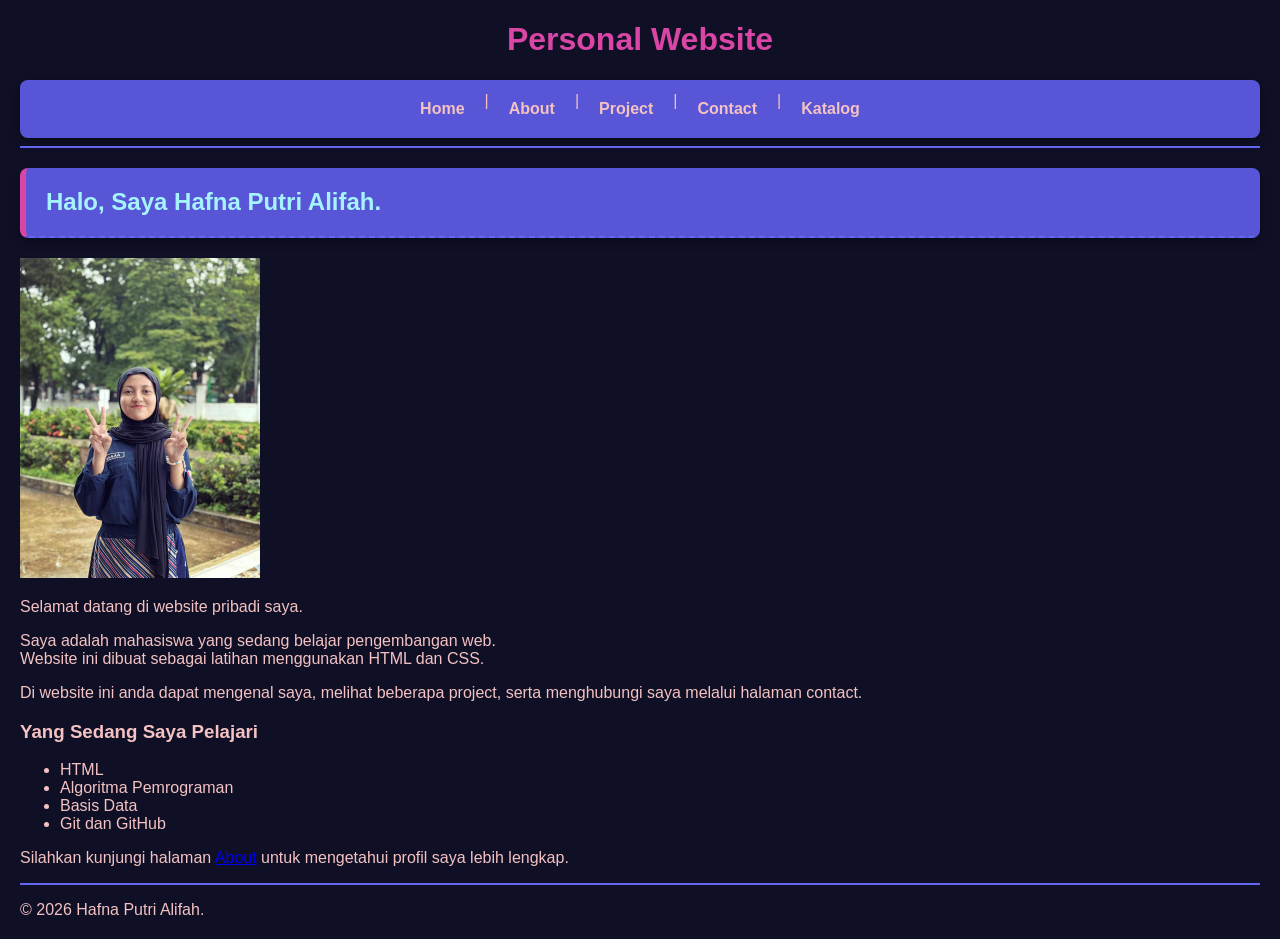
<file: index.html>
<!DOCTYPE html>
<html lang="id">
<head>
    <meta charset="UTF-8">
    <title>Home</title> 
    <link rel="stylesheet" href="style.css">
</head>
<body>
    <h1>Personal Website</h1>
    
    
    <nav class="menu-nav">
        <a href="index.html">Home</a> |
        <a href="2-about.html">About</a> |
        <a href="3-project.html">Project</a> |
        <a href="4-contact.html">Contact</a> |
        <a href="5-katalog.html">Katalog</a>
    </nav>

    <hr>
    
    <h2 id="kotak-profil">Halo, Saya Hafna Putri Alifah.</h2>
    <img src="assett/hafna.jpeg" alt="Foto profil mahasiswa" width="240" />

    
    <p>Selamat datang di website pribadi saya.</p>

    <p>Saya adalah mahasiswa yang sedang belajar pengembangan web.<br />Website ini dibuat sebagai latihan menggunakan HTML dan CSS.</p>
    <p>Di website ini anda dapat mengenal saya, melihat beberapa project, serta menghubungi saya melalui halaman contact.</p>
    
    <h3>Yang Sedang Saya Pelajari</h3>
    <ul>
        <li>HTML</li>
        <li>Algoritma Pemrograman</li>
        <li>Basis Data</li>
        <li>Git dan GitHub</li>
    </ul>

    <p>
        Silahkan kunjungi halaman <a href="2-about.html">About</a> untuk mengetahui profil saya lebih lengkap.
    </p>

    <hr />
    <p>©️ 2026 Hafna Putri Alifah.</p>
</body>
</html>
</file>
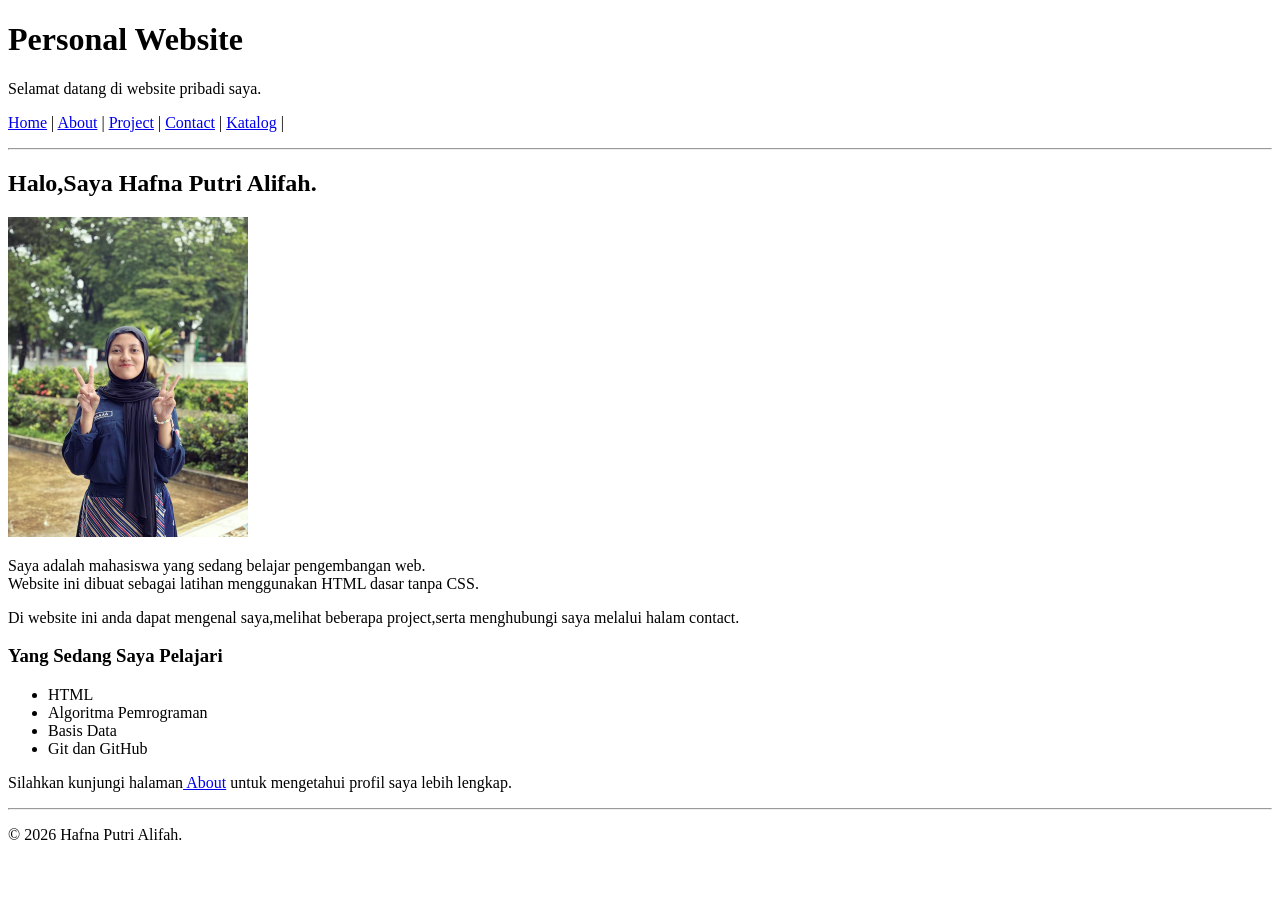
<file: 1-index.html>
<!DOCTYPE html>
<html lang="id">
<head>
<meta charset="UTF-8">
<title>Home</title>
</head>
<body>
<h1>Personal Website</h1>
<p>Selamat datang di website pribadi saya.</p>
<nav>
<a href="1-index.html">Home</a> |
 <a href="2-about.html">About</a> |
<a href="3-project.html">Project</a> |
<a href="4-contact.html">Contact</a> |
<a href="5-katalog.html">Katalog</a> |
</nav>
<p>
<hr>
<h2 id="tentang">Halo,Saya Hafna Putri Alifah.</h2>
<img src="assett/hafna.jpeg" alt="Foto profil mahasiswa" width="240" />
<p>Saya adalah mahasiswa yang sedang belajar pengembangan web.<br />Website ini dibuat sebagai latihan menggunakan HTML dasar tanpa CSS.<p>
<p>Di website ini anda dapat mengenal saya,melihat beberapa project,serta menghubungi saya melalui halam contact.</p>
<h3>Yang Sedang Saya Pelajari</h3>
<ul>
<li>HTML</li>
<li>Algoritma Pemrograman</li>
<li>Basis Data</li>
<li>Git dan GitHub</li>
</ul>
<p>
    Silahkan kunjungi halaman<a href="2-about.html"> About</a> untuk mengetahui profil saya lebih lengkap.
</p>
<hr />
<p>© 2026 Hafna Putri Alifah.</p>
</body>
</html>
</file>
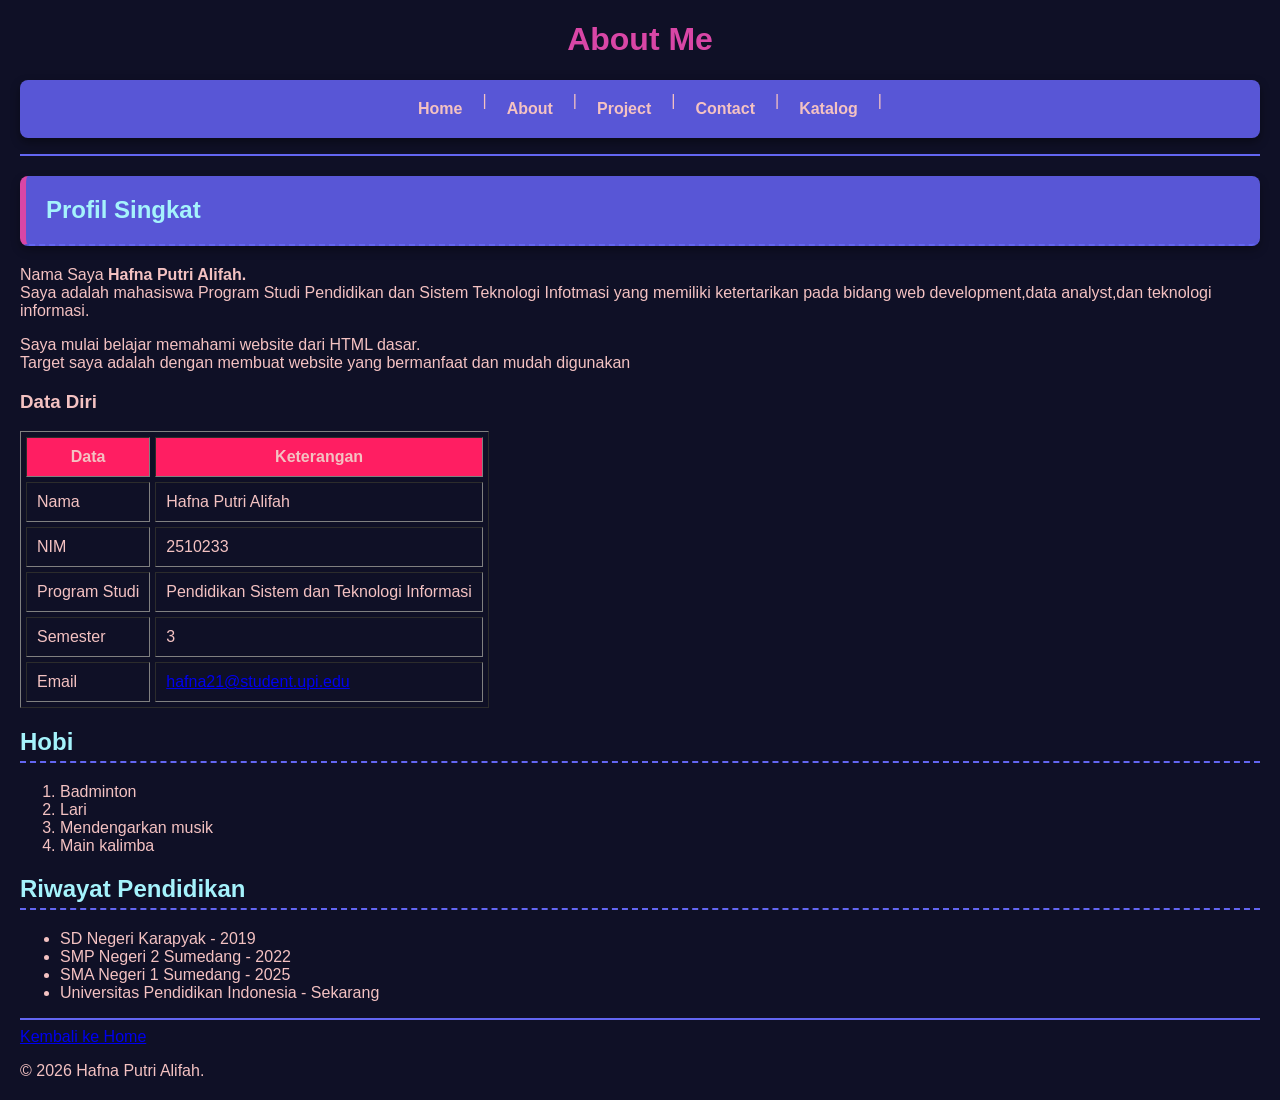
<file: 2-about.html>
<!DOCTYPE html>
<html lang="id">
<head>
<meta charset="UTF-8">
<title>About</title>
<link rel="stylesheet" href="style.css">
</head>
<body>
<h1>About Me</h1>
<nav class="menu-nav">
<a href="index.html">Home</a> |
<a href="2-about.html">About</a> |
<a href="3-project.html">Project</a> |
<a href="4-contact.html">Contact</a> |
<a href="5-katalog.html">Katalog</a> |

</nav>
<p>
<hr>
<h2 id="kotak-profil">Profil Singkat</h2>
<p>Nama Saya <strong>Hafna Putri Alifah.</strong> <br> Saya adalah mahasiswa Program Studi Pendidikan dan Sistem Teknologi Infotmasi yang memiliki ketertarikan pada bidang web development,data analyst,dan teknologi informasi.<p>
<p>Saya mulai belajar memahami website dari HTML dasar.<br> Target saya adalah dengan membuat website yang bermanfaat dan mudah digunakan</p>
<h3>Data Diri</h3>

<table border="1" cellspacing="5" cellpadding="10">

<tr style="background-color: rgb(255, 30, 98);">
    <th>Data</th>
    <th>Keterangan</th>
</tr>

<tr>
    <td>Nama</td>
    <td>Hafna Putri Alifah</td>
</tr>

<tr>
    <td>NIM</td>
    <td>2510233</td>
</tr>

<tr>
    <td>Program Studi</td>
    <td>Pendidikan Sistem dan Teknologi Informasi</td>
</tr>

<tr>
    <td>Semester</td>
    <td>3</td>
</tr>

<tr>
    <td>Email</td>
    <td>
        <a href="mailto:hafna21@student.upi.edu">
            hafna21@student.upi.edu
        </a>
    </td>
</tr>

</table>

<h2>Hobi</h2>

<ol>
    <li>Badminton</li>
    <li>Lari</li>
    <li>Mendengarkan musik</li>
    <li>Main kalimba</li>
</ol>

<h2>Riwayat Pendidikan</h2>

<ul>
    <li>SD Negeri Karapyak - 2019</li>
    <li>SMP Negeri 2 Sumedang - 2022</li>
    <li>SMA Negeri 1 Sumedang - 2025</li>
    <li>Universitas Pendidikan Indonesia - Sekarang</li>
</ul>
<hr>
<a href="index.html"> Kembali ke Home</a>
<p>© 2026 Hafna Putri Alifah.</p>
</file>
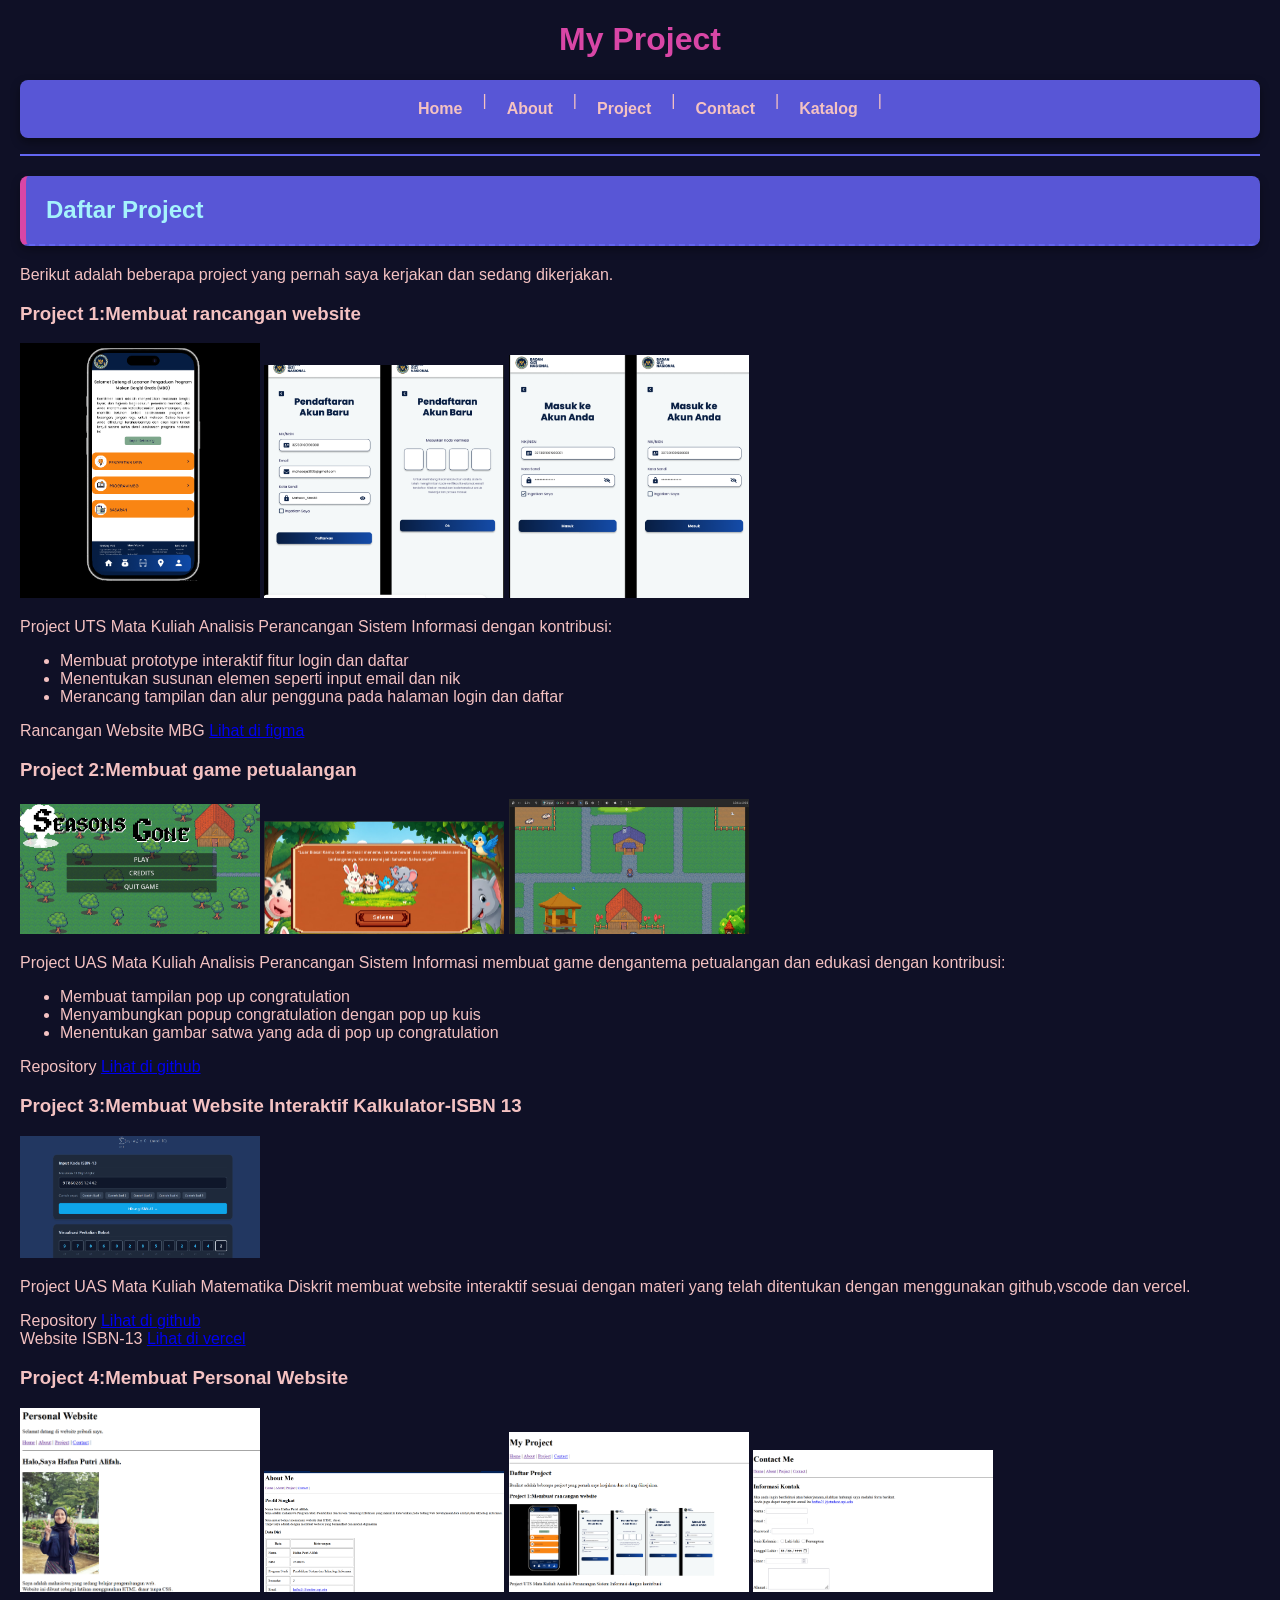
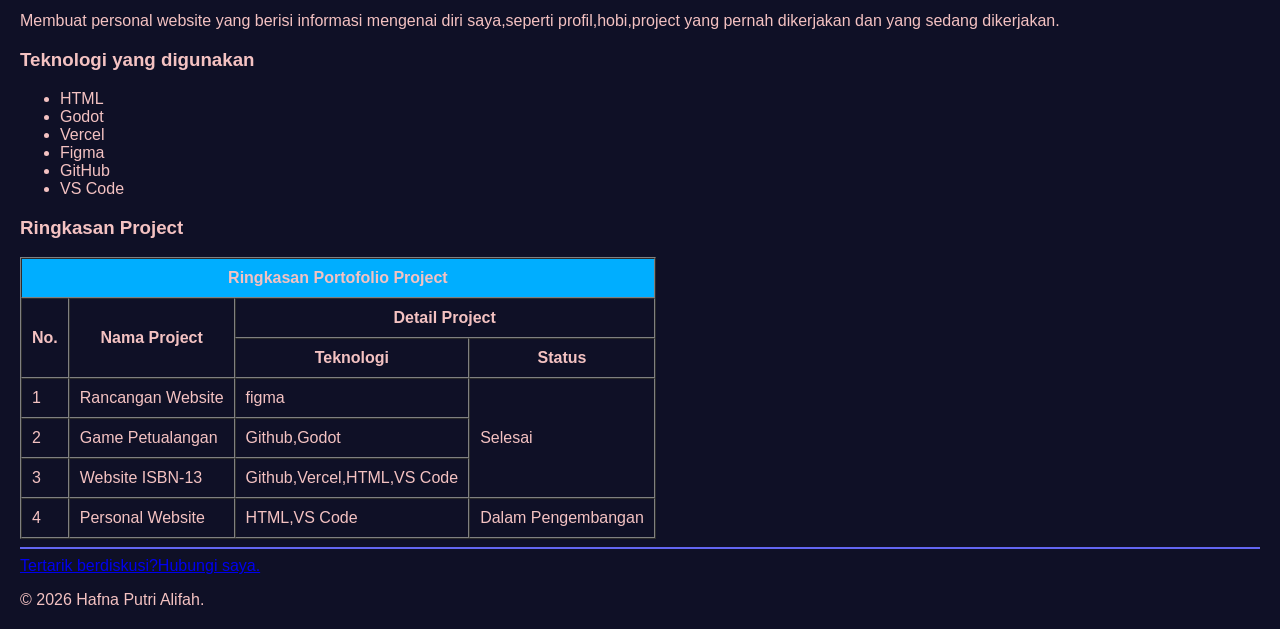
<file: 3-project.html>
<!DOCTYPE html>
<html lang="id">
<head>
<meta charset="UTF-8">
<title>Project</title>
<link rel="stylesheet" href="style.css">
</head>
<body>
<h1>My Project</h1>
<nav class="menu-nav">
<a href="index.html">Home</a> |
<a href="2-about.html">About</a> |
<a href="3-project.html">Project</a> |
<a href="4-contact.html">Contact</a> |
<a href="5-katalog.html">Katalog</a> |
</nav>
<p>
<hr>

<h2 id="project-kotak">Daftar Project</h2>
<p>Berikut adalah beberapa project yang pernah saya kerjakan dan sedang dikerjakan.</p>
<h3>Project 1:Membuat rancangan website</h3>
<img src="assett/web.png" width="240" />
<img src="assett/login.png" width="240" />
<img src="assett/daftar.png" width="240" />
<p>Project UTS Mata Kuliah Analisis Perancangan Sistem Informasi dengan kontribusi:</p>
<ul>
    <li>Membuat prototype interaktif fitur login dan daftar</li>
    <li>Menentukan susunan elemen seperti input email dan nik</li>
    <li>Merancang tampilan dan alur pengguna pada halaman login dan daftar</li>
</ul>
Rancangan Website MBG <a href="https://www.figma.com/design/R3b3n9kHoPhQZVCorp3SvT/WEBSITE-PENGADUAN-MBG?node-id=463-3847&t=U3HIoGxrrOKLum3h-0">Lihat di figma</a>

<h3>Project 2:Membuat game petualangan </h3>
<img src="assett/game.png" width="240" />
<img src="assett/popup.png" width="240" />
<img src="assett/halamangame.jpeg" width="240" />
<p>Project UAS Mata Kuliah Analisis Perancangan Sistem Informasi membuat game dengantema petualangan dan edukasi dengan kontribusi:</p>
<ul>
    <li>Membuat tampilan pop up congratulation</li>
    <li>Menyambungkan popup congratulation dengan pop up kuis</li>
    <li>Menentukan gambar satwa yang ada di pop up congratulation</li>
</ul>
Repository <a href="https://github.com/ceceaj/Game-Edukasi-2B.git">Lihat di github</a>
<h3>Project 3:Membuat Website Interaktif Kalkulator-ISBN 13</h3>
<img src="assett/Matdis.png" width="240" />
<p>Project UAS Mata Kuliah Matematika Diskrit membuat website interaktif sesuai dengan materi yang telah ditentukan dengan menggunakan github,vscode dan vercel.</p>
Repository <a href="https://github.com/zcheseecake/proyek-isbn13.git">Lihat di github</a>
<br>Website ISBN-13 <a href="https://proyek-isbn13.vercel.app/">Lihat di vercel</a>
<h3>Project 4:Membuat Personal Website </h3>
<img src="assett/home.png" width="240" />
<img src="assett/about.png" width="240" />
<img src="assett/project.png" width="240" />
<img src="assett/contact.png" width="240" />

<p>Membuat personal website yang berisi informasi mengenai diri saya,seperti profil,hobi,project yang pernah dikerjakan dan yang sedang dikerjakan.</p>
<h3>Teknologi yang digunakan</h3>
<ul>
    <li>HTML</li>
    <li>Godot</li>
    <li>Vercel</li>
    <li>Figma</li>
    <li>GitHub</li>
    <li>VS Code</li>
</ul>

<h3>Ringkasan Project</h3> 

<table border="1" cellspacing="0" cellpadding="10">
    <tr align="center">
        <td colspan="4" style="background-color: rgb(0, 174, 255);">
            <strong>Ringkasan Portofolio Project</strong></td align="center">
    </tr>

    <tr>
        <th rowspan="2">No.</th>
        <th rowspan="2">Nama Project</th>
        <th colspan="2">Detail Project</th>
    </tr> 

    <tr>
        <th>Teknologi</th>
        <th>Status</th>
    </tr>

    <tr>
        <td>1</td>
        <td>Rancangan Website</td>
        <td>figma</td>
        <td rowspan="3">Selesai</td>
    </tr>

    <tr>
        <td>2</td>
        <td>Game Petualangan</td>
        <td>Github,Godot</td>
    </tr>

    <tr>
        <td>3</td>
        <td>Website ISBN-13</td>
        <td>Github,Vercel,HTML,VS Code</td>
    </tr>

    <tr>
        <td>4</td>
        <td>Personal Website</td>
        <td>HTML,VS Code</td>
        <td>Dalam Pengembangan</td>
    </tr>
    </table>
    <hr>
    <a href="4-contact.html"> Tertarik berdiskusi?Hubungi saya.</a>
<p>© 2026 Hafna Putri Alifah.</p>
</file>
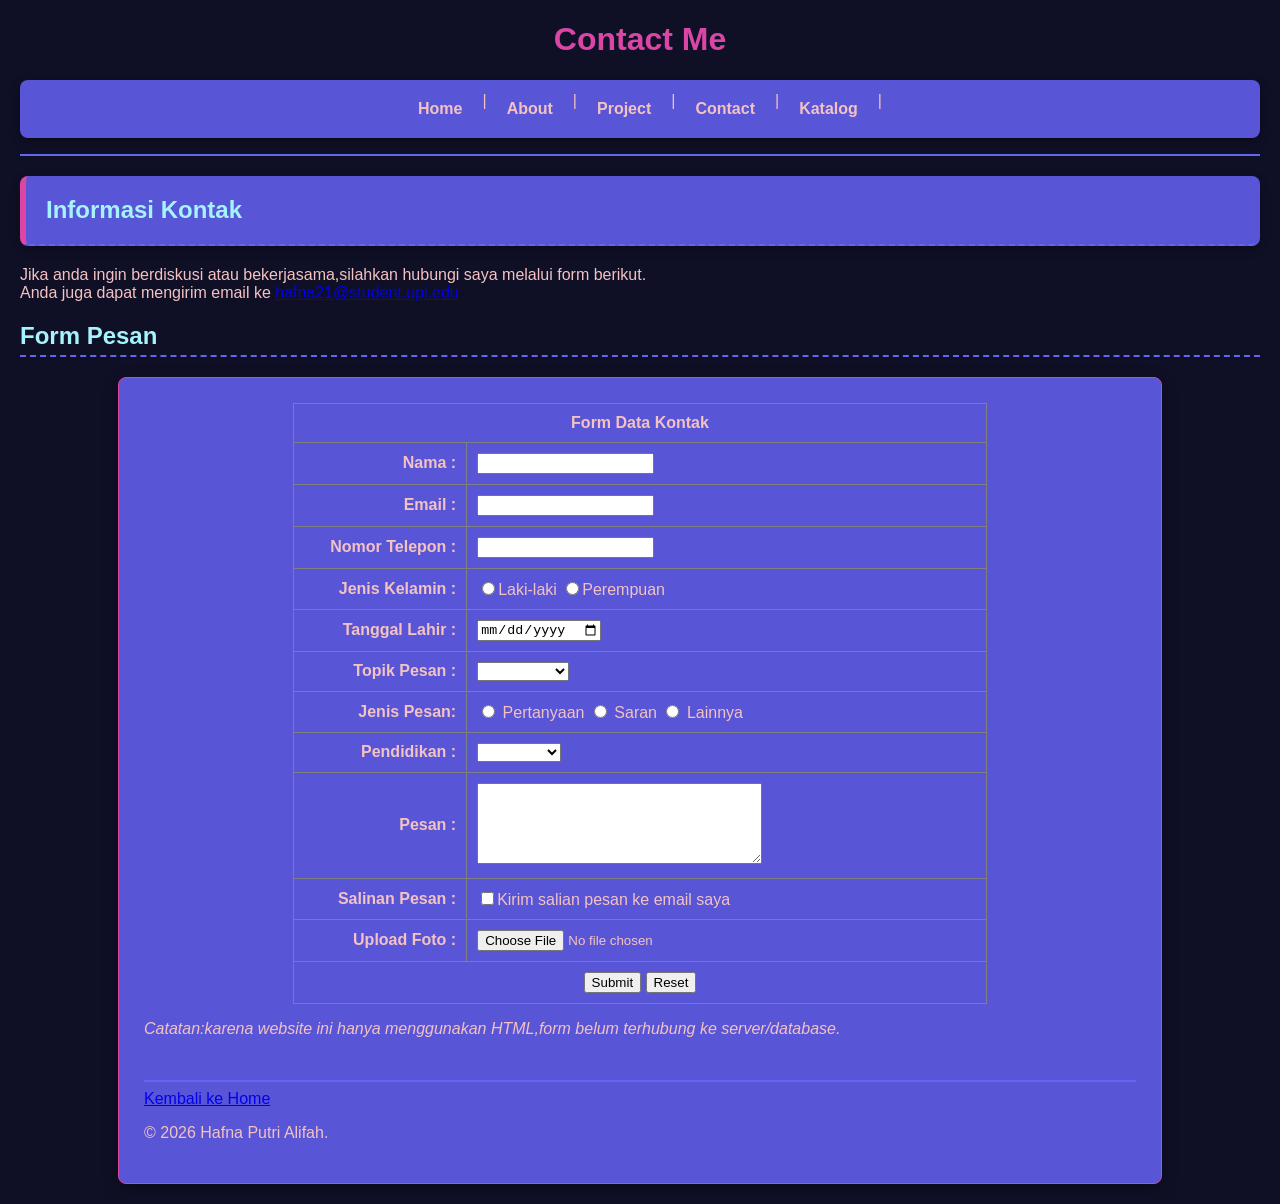
<file: 4-contact.html>
<!doctype html>
<html lang="en">
 <head>
 <meta charset="UTF-8" />
 <meta name="viewport" content="width=device-width,
initial-scale=1.0" />
<h1>Contact Me</h1>
<nav class="menu-nav">
<a href="index.html">Home</a> |
<a href="2-about.html">About</a> |
<a href="3-project.html">Project</a> |
<a href="4-contact.html">Contact</a> |
<a href="5-katalog.html">Katalog</a> |
</nav>
<p>
<hr>
 <title>Contact</title>
 <style>
 td {
 padding: 10px;
 }
 td.label {
 width: 25%;
 text-align: right;
 font-weight: bold;
 }
 /* td{
 padding: 8px;
 }
 td.label{
 width: 25%;
 text-align: right;
 font-weight: bold;
 } */
 /* input[type="text"],
 input[type="email"],
 input[type="password"],
 input[type="number"],
 input[type="select"]{
 width: 50%;
 }
 select{
 width: 50%;
 }
 textarea{
 width: 50%;
 } */
 </style>
 </head>
 <link rel="stylesheet" href="style.css">
 <body>
  
 <h2 id="box-kontak">Informasi Kontak</h2>
 <p>Jika anda ingin berdiskusi atau bekerjasama,silahkan hubungi saya melalui form berikut.<br>Anda juga dapat mengirim email ke <a href="mailto:hafna21@student.upi.edu">
            hafna21@student.upi.edu
        </a></p>
        </div>
        <h2>Form Pesan</h2>
        <div id="form-tengah">
<form>
<table border="1px solid black" width="70%" align="center"
style="border-collapse: collapse; margin: 0 auto">

<tr>
<td colspan="2" align="center">
<strong>Form Data Kontak</strong>
</td>
</tr>

<tr>
<td class="label">Nama :</td>
<td><input type="text" name="nama" /></td>
</tr>

<tr>
<td class="label">Email :</td>
<td><input type="email" name="email" /></td>
</tr>

<tr>
<td class="label">Nomor Telepon :</td>
<td><input type="password" name="password" /></td>
</tr>

<tr>
<td class="label">Jenis Kelamin :</td>
<td>
<input type="radio" name="jk" value="L" />Laki-laki
<input type="radio" name="jk" value="P" />Perempuan
</td>
</tr>

<tr>
<td class="label">Tanggal Lahir :</td>
<td><input type="date" name="tanggal_lahir" /></td>
</tr>

<tr>
<td class="label">Topik Pesan :</td>
<td>
   <select name="Topik Pesan">
      <option></option>
      <option value="Diskusi">Diskusi</option>
      <option value="Konsultasi">Konsultasi</option>
      <option value="Kerja Sama">Kerja Sama</option>
   </select>
   </td>
</tr>

<tr>
<td class="label">Jenis Pesan:</td>
<td class="input">
   <input type="radio" name="Jenis Pesan" value="Pertanyaan" /> Pertanyaan
   <input type="radio" name="Jenis Pesan" value="Saran" /> Saran
   <input type="radio" name="Jenis Pesan" value="Lainnya" /> Lainnya
   </td>
   </tr>

<tr>
<td class="label">Pendidikan :</td>
<td>
<select name="pendidikan">
<option></option>
<option value="S3">S3</option>
<option value="S2">S2</option>
<option value="D4/S1">D4/S1</option>
<option value="Diploma">Diploma</option>
<option value="SMA/SMK">SMA/SMK</option>
<option value="SMP">SMP</option>
<option value="SD">SD</option>
</select>
</td>
</tr>


 <tr>
 <td class="label">Pesan :</td>
 <td class="textarea"><textarea name="Pesan" rows="5"
cols="33"></textarea></td>
 </tr>
 <tr>

   </tr>
        <td class="label" align="right"><b>Salinan Pesan :</b></td>
          <td>
            <input type="checkbox" name="salinan pesan" value="Kirim salian pesan ke email saya" />Kirim salian pesan ke email saya
          </td>
        </tr>

<tr>
<td class="label">Upload Foto :</td>
<td><input type="file" name="foto" /></td>
</tr>

<tr>
<td colspan="2" align="center">
<input type="submit" value="Submit" />
<input type="reset" value="Reset" />
</td>
</tr>

</table>
</form>
 <p>
   <em>Catatan:karena website ini hanya menggunakan HTML,form belum terhubung ke server/database.</em>
 </p>
 <br />
<hr>
<a href="index.html"> Kembali ke Home</a>
<p>© 2026 Hafna Putri Alifah.</p>
</file>
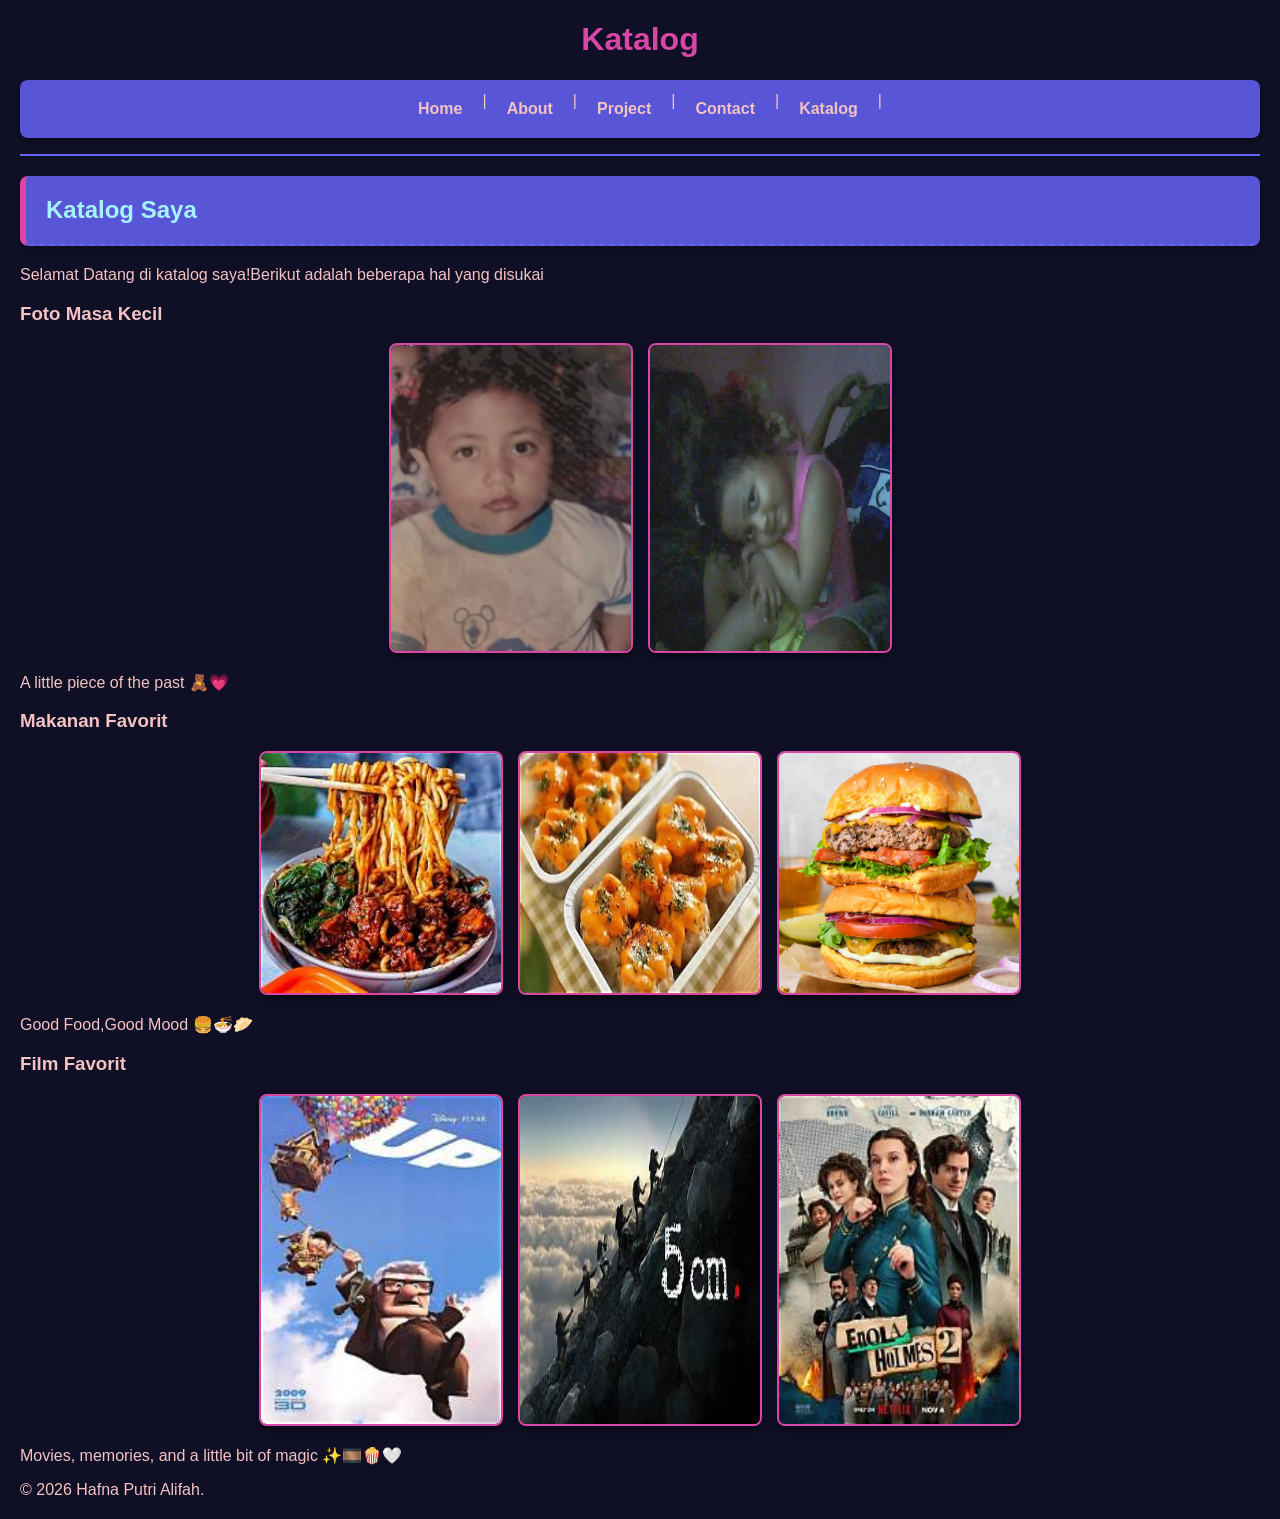
<file: 5-katalog.html>
<!DOCTYPE html>
<html lang="id">
<head>
<meta charset="UTF-8">
<title>Personal Website</title>
<link rel="stylesheet" href="style.css">
</head>
<body>
<h1>Katalog</h1>
<nav class="menu-nav">
<a href="index.html">Home</a> |
<a href="2-about.html">About</a> |
<a href="3-project.html">Project</a> |
<a href="4-contact.html">Contact</a> |
<a href="5-katalog.html">Katalog</a> |
</nav>
<p>
<hr>

<h2 id="kotak-katalog">Katalog Saya</h2>
<p>Selamat Datang di katalog saya!Berikut adalah beberapa hal yang disukai</p>
<h3>Foto Masa Kecil</h3>
<div class="galeri-flex">
<img src="assett/kecil1.jpeg" width="240" />
<img src="assett/kecil2.jpeg" width="240" />
</div>
<p class="caption">
    A little piece of the past 🧸💗
</p>


<h3>Makanan Favorit</h3>
<div class="galeri-flex">
<img src="assett/mie.jpeg" width="240" />
<img src="assett/dimsum.jpeg" width="240" />
<img src="assett/burger.jpg" width="240" />
</div>
<p>Good Food,Good Mood 🍔🍜🥟</p>

<h3>Film Favorit</h3>
<div class="galeri-flex">
<img src="assett/up.jpeg" width="240" />
<img src="assett/cm.jpeg" width="240" />
<img src="assett/enola.jpeg" width="240" />
</div>

<p>Movies, memories, and a little bit of magic ✨🎞️🍿🤍</p>
<p>© 2026 Hafna Putri Alifah.</p>
</file>
<file: style.css>
/* ==========================================
   1. ELEMENT SELECTOR
   ========================================== */
body {
    background-color: #0f1026; 
    font-family: Arial, sans-serif;
    color: #f4c2c2; 
    margin: 20px;
}

h1 {
    color: #d946a6; 
    text-align: center;
    animation: fadeIn 1.5s; 
}

h2 {
    color: #a5f3fc; 
    border-bottom: 2px dashed #6366f1;
    padding-bottom: 5px;
}

hr {
    border: 1px solid #6366f1; 
}


/* ==========================================
   2. CLASS SELECTOR (Termasuk Flexbox & Hover)
   ========================================== */
.menu-nav {
    display: flex; 
    justify-content: center;
    background-color: #5856d6; 
    padding: 12px; 
    border-radius: 8px; 
    box-shadow: 0px 4px 10px rgba(0, 0, 0, 0.4); 
}

.menu-nav a {
    text-decoration: none;
    color: #f4c2c2; 
    font-weight: bold;
    padding: 8px 15px;
    margin: 0 5px;
    border-radius: 5px;
    transition: all 0.3s ease;
}


.menu-nav a:hover {
    background-color: #a5f3fc;
    color: #0f1026;
    transform: translateY(-3px); 
    box-shadow: 0 4px 12px rgba(165, 243, 252, 0.5);
}

.galeri-flex {
    display: flex; 
    flex-wrap: wrap;
    gap: 15px;
    justify-content: center;
    margin-bottom: 20px;
}

.galeri-flex img {
    border-radius: 8px;
    border: 2px solid #d946a6; 
    box-shadow: 0 4px 10px rgba(0, 0, 0, 0.5);
    transition: transform 0.3s ease, box-shadow 0.3s ease;
}


.galeri-flex img:hover {
    transform: scale(1.08); 
    box-shadow: 0 8px 20px rgba(217, 70, 166, 0.7);
}

.text-footer {
    text-align: center;
    color: #a5f3fc;
    font-size: 14px;
    margin-top: 40px;
}


/* ==========================================
   3. ID SELECTOR (Termasuk Box Model)
   ========================================== */
#kotak-profil, #box-kontak, #project-kotak, #kotak-katalog {
    background-color: #5856d6; 
    padding: 20px;             
    border-radius: 8px;        
    border-left: 6px solid #d946a6; 
    margin-bottom: 20px;       
    box-shadow: 0 4px 10px rgba(0, 0, 0, 0.3);
}

#form-tengah {
    background-color: #5856d6; 
    padding: 25px;             
    border-radius: 8px;        
    width: 80%;
    margin: 0 auto;      
    box-shadow: 0 4px 15px rgba(0, 0, 0, 0.4);
    border: 1px solid #d946a6;
}


/* ==========================================
   4. ANIMATION (Tambahan)
   ========================================== */
@keyframes fadeIn {
    from {
        opacity: 0;
        transform: translateY(-15px);
    }
    to {
        opacity: 1;
        transform: translateY(0);
    }
}
</file>
